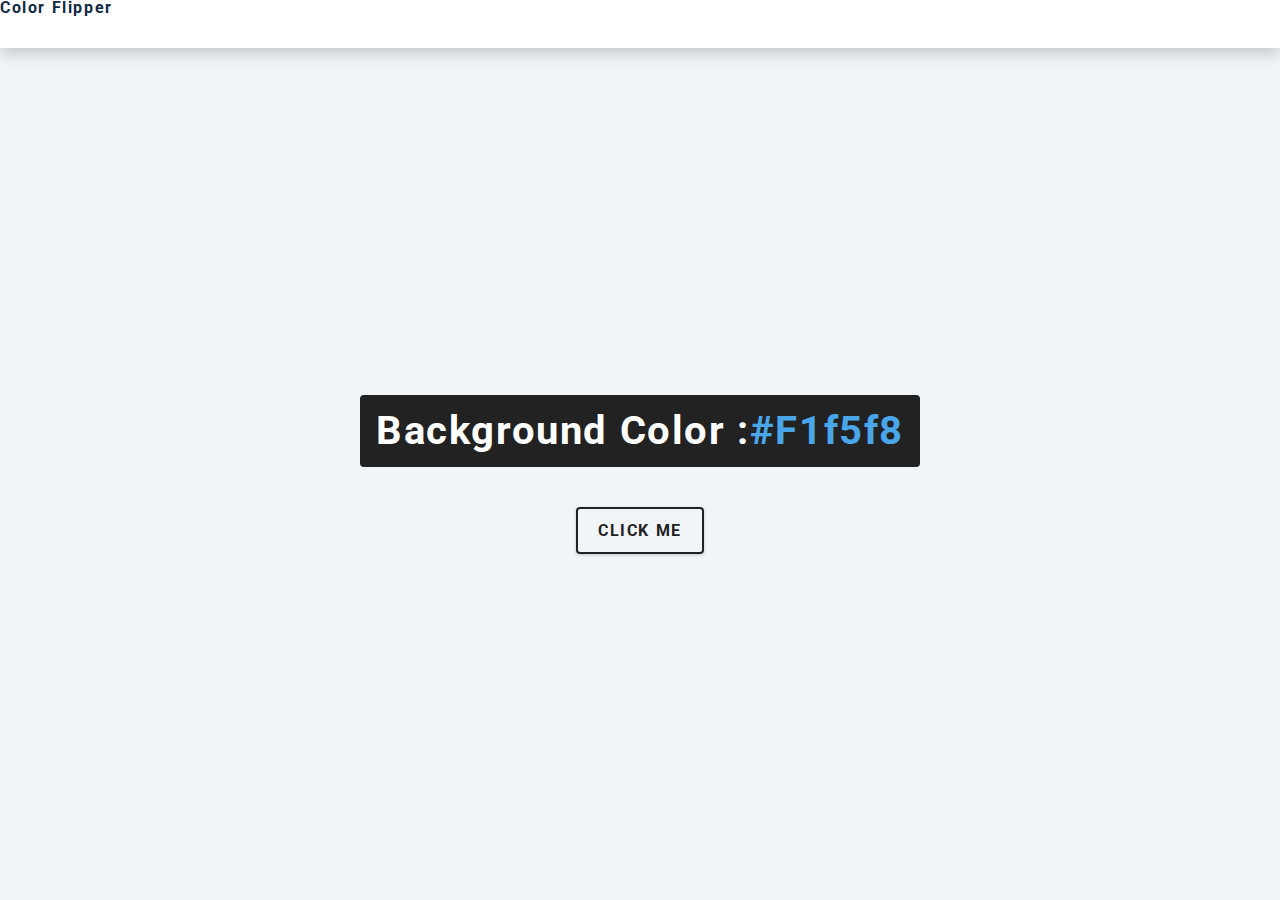
<file: 01-color-flipper/index.html>
<!DOCTYPE html>
<html lang="en">
<head>
    <meta charset="UTF-8">
    <meta http-equiv="X-UA-Compatible" content="IE=edge">
    <meta name="viewport" content="width=device-width, initial-scale=1.0">
    <title>Document</title>
    <link rel="stylesheet" href="style.css">
</head>
<body>
    <nav>
        <div>
            <h4>color flipper</h4>
            <ul class="nav-links">
                <li><a href=""></a></li>
                <li><a href=""></a></li>
            </ul>
        </div>
    </nav>
    <main>
        <div class="container">
            <h2>background color :<span class="color">#f1f5f8</span></h2>
            <button class="btn btn-hero">click me</button>
        </div>
    </main>
    <script src="script.js"></script>
</body>
</html>
</file>
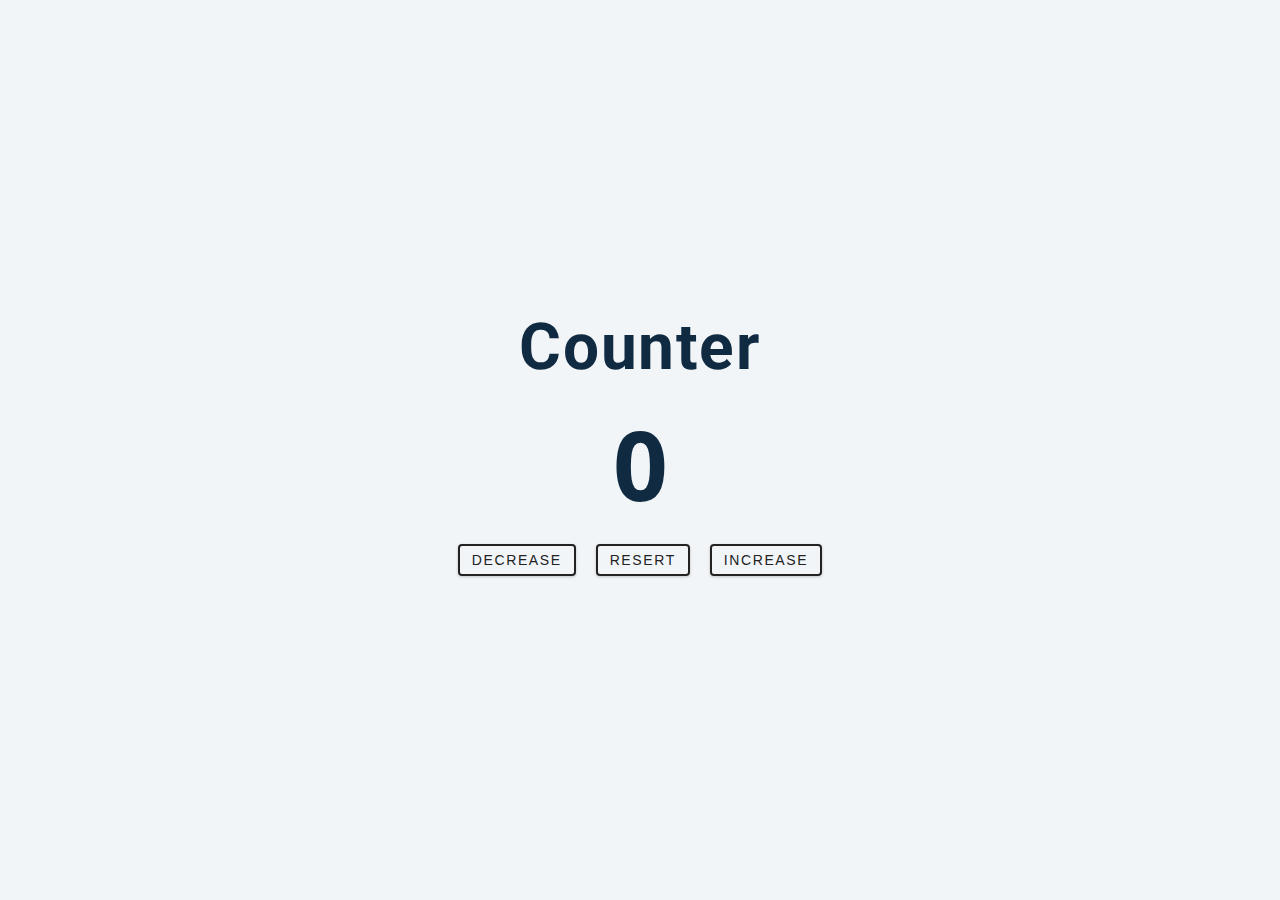
<file: 02-counter/index.html>
<!DOCTYPE html>
<html lang="en">
<head>
    <meta charset="UTF-8">
    <meta http-equiv="X-UA-Compatible" content="IE=edge">
    <meta name="viewport" content="width=device-width, initial-scale=1.0">
    <title>Counter</title>
    <link rel="stylesheet" href="styles.css">
</head>
<body>
    <main>
    <div class="container">
        <h1>Counter</h1>
        <span id="value">0</span>
        <div class="button-container">
            <button class="btn decrease">Decrease</button>
            <button class="btn reset" >Resert</button>
            <button class="btn increase">Increase</button>
        </div>
    </div>
</main>
<script src="app.js"></script>
</body>
</html>
</file>
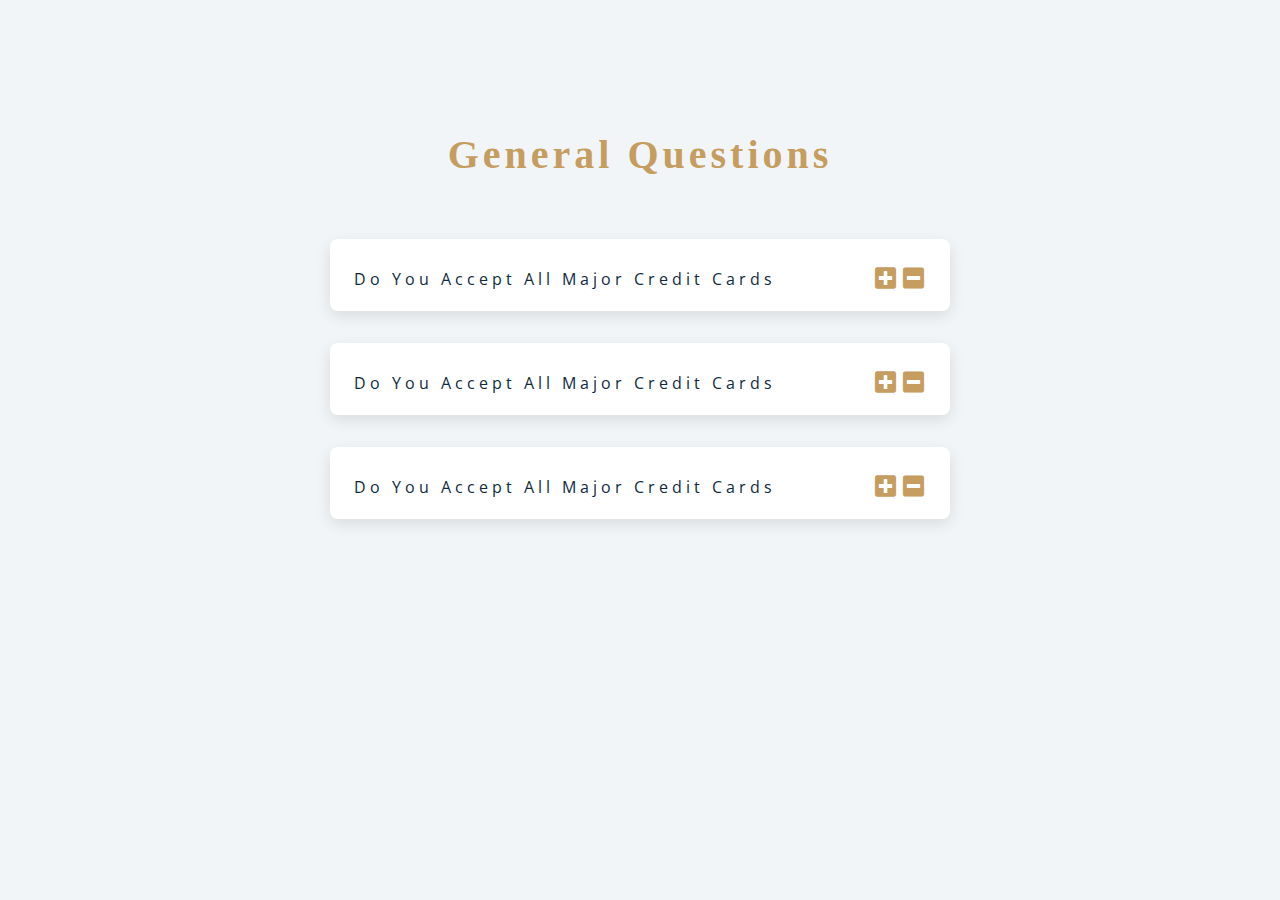
<file: 07-questions/index.html>
<!DOCTYPE html>
<html lang="en">
<head>
    <meta charset="UTF-8">
    <meta http-equiv="X-UA-Compatible" content="IE=edge">
    <meta name="viewport" content="width=device-width, initial-scale=1.0">
    <title>Document</title>
    <link rel="stylesheet" href="styles.css">
    <link rel="stylesheet" href="https://cdnjs.cloudflare.com/ajax/libs/font-awesome/5.14.0/css/all.min.css" />
</head>
<body>
    <sections class="questions">
        <div class="title">
            <h2>General Questions</h2>
        </div>
        <div class="section-center">
            <article class="question">
                <div class="question-title">
                    <p>do you accept all major credit cards</p>
                    <button type="button" class="question-btn">
                        <span>
                            <i class="fa fa-plus-square"></i>
                        </span>
                        <span>
                            <i class="fa fa-minus-square"></i>
                        </span>
                    </button> 
                </div>
                <div class="question-text">
                    <p>Lorem ipsum dolor sit amet, consectetur adipisicing elit. Est
                        dolore illo dolores quia nemo doloribus quaerat, magni numquam
                        repellat reprehenderit.</p>
                </div>
            </article>
            <article class="question">
                <div class="question-title">
                    <p>do you accept all major credit cards</p>
                    <button type="button" class="question-btn">
                        <span>
                            <i class="fa fa-plus-square"></i>
                        </span>
                        <span>
                            <i class="fa fa-minus-square"></i>
                        </span>
                    </button> 
                </div>
                <div class="question-text">
                    <p>Lorem ipsum dolor sit amet, consectetur adipisicing elit. Est
                        dolore illo dolores quia nemo doloribus quaerat, magni numquam
                        repellat reprehenderit.</p>
                </div>
            </article>
            <article class="question">
                <div class="question-title">
                    <p>do you accept all major credit cards</p>
                    <button type="button" class="question-btn">
                        <span class="plus-icon">
                            <i class="fa fa-plus-square"></i>
                        </span>
                        <span class="plus-icon">
                            <i class="fa fa-minus-square"></i>
                        </span>
                    </button> 
                </div>
                <div class="question-text">
                    <p>Lorem ipsum dolor sit amet, consectetur adipisicing elit. Est
                        dolore illo dolores quia nemo doloribus quaerat, magni numquam
                        repellat reprehenderit.</p>
                </div>
            </article>
        </div>
    </sections>
    <script src="app.js"></script>
</body>
</html>
</file>
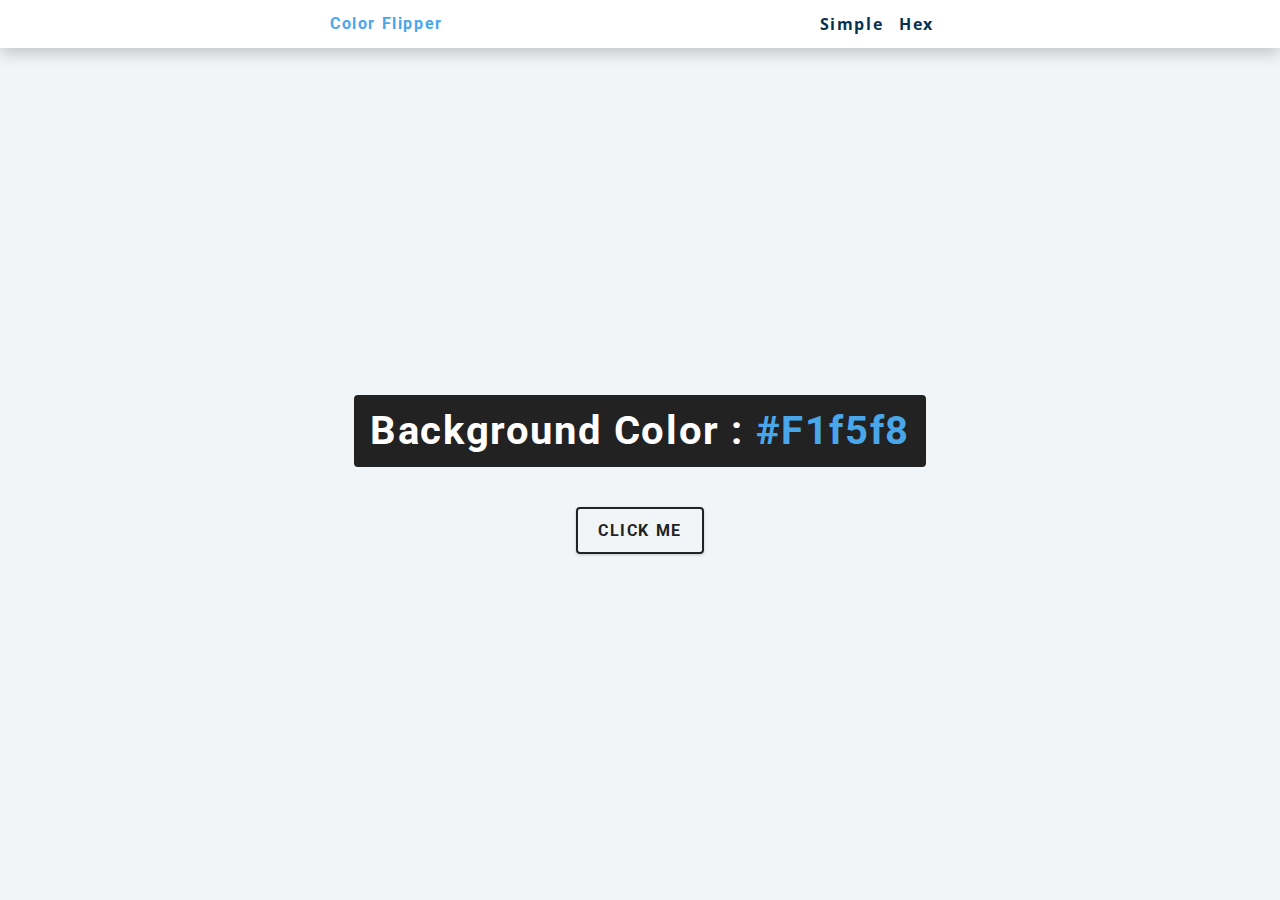
<file: 01-color-flipper/hex.html>
<!DOCTYPE html>
<html lang="en">
  <head>
    <meta charset="UTF-8" />
    <meta name="viewport" content="width=device-width, initial-scale=1.0" />
    <title>Color Flipper || Hex</title>

    <!-- styles -->
    <link rel="stylesheet" href="style.css" />
  </head>

  <body>
    <nav>
      <div class="nav-center">
        <h4>color flipper</h4>
        <ul class="nav-links">
          <li><a href="index.html">simple</a></li>
          <li><a href="hex.html">hex</a></li>
        </ul>
      </div>
    </nav>
    <main>
      <div class="container">
        <h2>background color : <span class="color">#f1f5f8</span></h2>
        <button class="btn btn-hero" id="btn">click me</button>
      </div>
    </main>
    <!-- javascript -->
    <script src="hex.js"></script>
  </body>
</html>
</file>
<file: 01-color-flipper/style.css>
/*
=============== 
Fonts
===============
*/
@import url("https://fonts.googleapis.com/css?family=Open+Sans|Roboto:400,700&display=swap");

/*
=============== 
Variables
===============
*/

:root {
  /* dark shades of primary color*/
  --clr-primary-1: hsl(205, 86%, 17%);
  --clr-primary-2: hsl(205, 77%, 27%);
  --clr-primary-3: hsl(205, 72%, 37%);
  --clr-primary-4: hsl(205, 63%, 48%);
  /* primary/main color */
  --clr-primary-5: hsl(205, 78%, 60%);
  /* lighter shades of primary color */
  --clr-primary-6: hsl(205, 89%, 70%);
  --clr-primary-7: hsl(205, 90%, 76%);
  --clr-primary-8: hsl(205, 86%, 81%);
  --clr-primary-9: hsl(205, 90%, 88%);
  --clr-primary-10: hsl(205, 100%, 96%);
  /* darkest grey - used for headings */
  --clr-grey-1: hsl(209, 61%, 16%);
  --clr-grey-2: hsl(211, 39%, 23%);
  --clr-grey-3: hsl(209, 34%, 30%);
  --clr-grey-4: hsl(209, 28%, 39%);
  /* grey used for paragraphs */
  --clr-grey-5: hsl(210, 22%, 49%);
  --clr-grey-6: hsl(209, 23%, 60%);
  --clr-grey-7: hsl(211, 27%, 70%);
  --clr-grey-8: hsl(210, 31%, 80%);
  --clr-grey-9: hsl(212, 33%, 89%);
  --clr-grey-10: hsl(210, 36%, 96%);
  --clr-white: #fff;
  --clr-red-dark: hsl(360, 67%, 44%);
  --clr-red-light: hsl(360, 71%, 66%);
  --clr-green-dark: hsl(125, 67%, 44%);
  --clr-green-light: hsl(125, 71%, 66%);
  --clr-black: #222;
  --ff-primary: "Roboto", sans-serif;
  --ff-secondary: "Open Sans", sans-serif;
  --transition: all 0.3s linear;
  --spacing: 0.1rem;
  --radius: 0.25rem;
  --light-shadow: 0 5px 15px rgba(0, 0, 0, 0.1);
  --dark-shadow: 0 5px 15px rgba(0, 0, 0, 0.2);
  --max-width: 1170px;
  --fixed-width: 620px;
}
/*
=============== 
Global Styles
===============
*/

*,
::after,
::before {
  margin: 0;
  padding: 0;
  box-sizing: border-box;
}
body {
  font-family: var(--ff-secondary);
  background: var(--clr-grey-10);
  color: var(--clr-grey-1);
  line-height: 1.5;
  font-size: 0.875rem;
}
ul {
  list-style-type: none;
}
a {
  text-decoration: none;
}
h1,
h2,
h3,
h4 {
  letter-spacing: var(--spacing);
  text-transform: capitalize;
  line-height: 1.25;
  margin-bottom: 0.75rem;
  font-family: var(--ff-primary);
}
h1 {
  font-size: 3rem;
}
h2 {
  font-size: 2rem;
}
h3 {
  font-size: 1.25rem;
}
h4 {
  font-size: 0.875rem;
}
p {
  margin-bottom: 1.25rem;
  color: var(--clr-grey-5);
}
@media screen and (min-width: 800px) {
  h1 {
    font-size: 4rem;
  }
  h2 {
    font-size: 2.5rem;
  }
  h3 {
    font-size: 1.75rem;
  }
  h4 {
    font-size: 1rem;
  }
  body {
    font-size: 1rem;
  }
  h1,
  h2,
  h3,
  h4 {
    line-height: 1;
  }
}
/*  global classes */

/* section */
.section {
  padding: 5rem 0;
}

.section-center {
  width: 90vw;
  margin: 0 auto;
  max-width: 1170px;
}
@media screen and (min-width: 992px) {
  .section-center {
    width: 95vw;
  }
}
main {
  min-height: 100vh;
  display: grid;
  place-items: center;
}

/*
=============== 
Nav
===============
*/
nav {
  background: var(--clr-white);
  height: 3rem;
  display: grid;
  align-items: center;
  box-shadow: var(--dark-shadow);
}
.nav-center {
  width: 90vw;
  max-width: var(--fixed-width);
  margin: 0 auto;
  display: flex;
  align-items: center;
  justify-content: space-between;
}
.nav-center h4 {
  margin-bottom: 0;
  color: var(--clr-primary-5);
}
.nav-links {
  display: flex;
}
nav a {
  text-transform: capitalize;
  font-weight: 700;
  font-size: 1rem;
  color: var(--clr-primary-1);
  letter-spacing: var(--spacing);
  margin-right: 1rem;
}
nav a:hover {
  color: var(--clr-primary-5);
}
/*
=============== 
Container
===============
*/
main {
  min-height: calc(100vh - 3rem);
  display: grid;
  place-items: center;
}
.container {
  text-align: center;
}
.container h2 {
  background: var(--clr-black);
  color: var(--clr-white);
  padding: 1rem;
  border-radius: var(--radius);
  margin-bottom: 2.5rem;
}
.color {
  color: var(--clr-primary-5);
}
.btn-hero {
  font-family: var(--ff-primary);
  text-transform: uppercase;
  background: transparent;
  color: var(--clr-black);
  letter-spacing: var(--spacing);
  display: inline-block;
  font-weight: 700;
  transition: var(--transition);
  border: 2px solid var(--clr-black);
  cursor: pointer;
  box-shadow: 0 1px 3px rgba(0, 0, 0, 0.2);
  border-radius: var(--radius);
  font-size: 1rem;
  padding: 0.75rem 1.25rem;
}
.btn-hero:hover {
  color: var(--clr-white);
  background: var(--clr-black);
}
</file>
<file: 02-counter/styles.css>
/*
=============== 
Fonts
===============
*/
@import url("https://fonts.googleapis.com/css?family=Open+Sans|Roboto:400,700&display=swap");

/*
=============== 
Variables
===============
*/

:root {
  /* dark shades of primary color*/
  --clr-primary-1: hsl(205, 86%, 17%);
  --clr-primary-2: hsl(205, 77%, 27%);
  --clr-primary-3: hsl(205, 72%, 37%);
  --clr-primary-4: hsl(205, 63%, 48%);
  /* primary/main color */
  --clr-primary-5: hsl(205, 78%, 60%);
  /* lighter shades of primary color */
  --clr-primary-6: hsl(205, 89%, 70%);
  --clr-primary-7: hsl(205, 90%, 76%);
  --clr-primary-8: hsl(205, 86%, 81%);
  --clr-primary-9: hsl(205, 90%, 88%);
  --clr-primary-10: hsl(205, 100%, 96%);
  /* darkest grey - used for headings */
  --clr-grey-1: hsl(209, 61%, 16%);
  --clr-grey-2: hsl(211, 39%, 23%);
  --clr-grey-3: hsl(209, 34%, 30%);
  --clr-grey-4: hsl(209, 28%, 39%);
  /* grey used for paragraphs */
  --clr-grey-5: hsl(210, 22%, 49%);
  --clr-grey-6: hsl(209, 23%, 60%);
  --clr-grey-7: hsl(211, 27%, 70%);
  --clr-grey-8: hsl(210, 31%, 80%);
  --clr-grey-9: hsl(212, 33%, 89%);
  --clr-grey-10: hsl(210, 36%, 96%);
  --clr-white: #fff;
  --clr-red-dark: hsl(360, 67%, 44%);
  --clr-red-light: hsl(360, 71%, 66%);
  --clr-green-dark: hsl(125, 67%, 44%);
  --clr-green-light: hsl(125, 71%, 66%);
  --clr-black: #222;
  --ff-primary: "Roboto", sans-serif;
  --ff-secondary: "Open Sans", sans-serif;
  --transition: all 0.3s linear;
  --spacing: 0.1rem;
  --radius: 0.25rem;
  --light-shadow: 0 5px 15px rgba(0, 0, 0, 0.1);
  --dark-shadow: 0 5px 15px rgba(0, 0, 0, 0.2);
  --max-width: 1170px;
  --fixed-width: 620px;
}
/*
=============== 
Global Styles
===============
*/

*,
::after,
::before {
  margin: 0;
  padding: 0;
  box-sizing: border-box;
}
body {
  font-family: var(--ff-secondary);
  background: var(--clr-grey-10);
  color: var(--clr-grey-1);
  line-height: 1.5;
  font-size: 0.875rem;
}
ul {
  list-style-type: none;
}
a {
  text-decoration: none;
}
h1,
h2,
h3,
h4 {
  letter-spacing: var(--spacing);
  text-transform: capitalize;
  line-height: 1.25;
  margin-bottom: 0.75rem;
  font-family: var(--ff-primary);
}
h1 {
  font-size: 3rem;
}
h2 {
  font-size: 2rem;
}
h3 {
  font-size: 1.25rem;
}
h4 {
  font-size: 0.875rem;
}
p {
  margin-bottom: 1.25rem;
  color: var(--clr-grey-5);
}
@media screen and (min-width: 800px) {
  h1 {
    font-size: 4rem;
  }
  h2 {
    font-size: 2.5rem;
  }
  h3 {
    font-size: 1.75rem;
  }
  h4 {
    font-size: 1rem;
  }
  body {
    font-size: 1rem;
  }
  h1,
  h2,
  h3,
  h4 {
    line-height: 1;
  }
}
/*  global classes */

/* section */
.section {
  padding: 5rem 0;
}

.section-center {
  width: 90vw;
  margin: 0 auto;
  max-width: 1170px;
}
@media screen and (min-width: 992px) {
  .section-center {
    width: 95vw;
  }
}
main {
  min-height: 100vh;
  display: grid;
  place-items: center;
}

/*
=============== 
Counter
===============
*/

main {
  min-height: 100vh;
  display: grid;
  place-items: center;
}
.container {
  text-align: center;
}
#value {
  font-size: 6rem;
  font-weight: bold;
}
.btn {
  text-transform: uppercase;
  background: transparent;
  color: var(--clr-black);
  padding: 0.375rem 0.75rem;
  letter-spacing: var(--spacing);
  display: inline-block;
  transition: var(--transition);
  font-size: 0.875rem;
  border: 2px solid var(--clr-black);
  cursor: pointer;
  box-shadow: 0 1px 3px rgba(0, 0, 0, 0.2);
  border-radius: var(--radius);
  margin: 0.5rem;
}
.btn:hover {
  color: var(--clr-white);
  background: var(--clr-black);
}
</file>
<file: 07-questions/styles.css>
/*
=============== 
Fonts
===============
*/
@import url("https://fonts.googleapis.com/css?family=Open+Sans|Roboto:400,700&display=swap");

/*
=============== 
Variables
===============
*/

:root {
  /* dark shades of primary color*/
  --clr-primary-1: hsl(205, 86%, 17%);
  --clr-primary-2: hsl(205, 77%, 27%);
  --clr-primary-3: hsl(205, 72%, 37%);
  --clr-primary-4: hsl(205, 63%, 48%);
  /* primary/main color */
  --clr-primary-5: #49a6e9;
  /* lighter shades of primary color */
  --clr-primary-6: hsl(205, 89%, 70%);
  --clr-primary-7: hsl(205, 90%, 76%);
  --clr-primary-8: hsl(205, 86%, 81%);
  --clr-primary-9: hsl(205, 90%, 88%);
  --clr-primary-10: hsl(205, 100%, 96%);
  /* darkest grey - used for headings */
  --clr-grey-1: hsl(209, 61%, 16%);
  --clr-grey-2: hsl(211, 39%, 23%);
  --clr-grey-3: hsl(209, 34%, 30%);
  --clr-grey-4: hsl(209, 28%, 39%);
  /* grey used for paragraphs */
  --clr-grey-5: hsl(210, 22%, 49%);
  --clr-grey-6: hsl(209, 23%, 60%);
  --clr-grey-7: hsl(211, 27%, 70%);
  --clr-grey-8: hsl(210, 31%, 80%);
  --clr-grey-9: hsl(212, 33%, 89%);
  --clr-grey-10: hsl(210, 36%, 96%);
  --clr-white: #fff;
  --clr-red-dark: hsl(360, 67%, 44%);
  --clr-red-light: hsl(360, 71%, 66%);
  --clr-green-dark: hsl(125, 67%, 44%);
  --clr-green-light: hsl(125, 71%, 66%);
  --clr-gold: #c59d5f;
  --clr-black: #222;
  --ff-primary: "Roboto", sans-serif;
  --ff-secondary: "Open Sans", sans-serif;
  --transition: all 0.3s linear;
  --spacing: 0.25rem;
  --radius: 0.5rem;
  --light-shadow: 0 5px 15px rgba(0, 0, 0, 0.1);
  --dark-shadow: 0 5px 15px rgba(0, 0, 0, 0.2);
  --max-width: 1170px;
  --fixed-width: 620px;
}
/*
=============== 
Global Styles
===============
*/

*,
::after,
::before {
  margin: 0;
  padding: 0;
  box-sizing: border-box;
}
body {
  font-family: var(--ff-secondary);
  background: var(--clr-grey-10);
  color: var(--clr-grey-1);
  line-height: 1.5;
  font-size: 0.875rem;
}
ul {
  list-style-type: none;
}
a {
  text-decoration: none;
}
img:not(.logo) {
  width: 100%;
}
img {
  display: block;
}

h1,
h2,
h3,
h4 {
  letter-spacing: var(--spacing);
  text-transform: capitalize;
  line-height: 1.25;
  margin-bottom: 0.75rem;
  font-family: var(--ff-primary);
}
h1 {
  font-size: 3rem;
}
h2 {
  font-size: 2rem;
}
h3 {
  font-size: 1.25rem;
}
h4 {
  font-size: 0.875rem;
}
p {
  margin-bottom: 1.25rem;
  color: var(--clr-grey-5);
}
@media screen and (min-width: 800px) {
  h1 {
    font-size: 4rem;
  }
  h2 {
    font-size: 2.5rem;
  }
  h3 {
    font-size: 1.75rem;
  }
  h4 {
    font-size: 1rem;
  }
  body {
    font-size: 1rem;
  }
  h1,
  h2,
  h3,
  h4 {
    line-height: 1;
  }
}
/*  global classes */

.btn {
  text-transform: uppercase;
  background: transparent;
  color: var(--clr-black);
  padding: 0.375rem 0.75rem;
  letter-spacing: var(--spacing);
  display: inline-block;
  transition: var(--transition);
  font-size: 0.875rem;
  border: 2px solid var(--clr-black);
  cursor: pointer;
  box-shadow: 0 1px 3px rgba(0, 0, 0, 0.2);
  border-radius: var(--radius);
}
.btn:hover {
  color: var(--clr-white);
  background: var(--clr-black);
}
/* section */
.section {
  padding: 5rem 0;
}

.section-center {
  width: 90vw;
  margin: 0 auto;
  max-width: 1170px;
}
@media screen and (min-width: 992px) {
  .section-center {
    width: 95vw;
  }
}
main {
  min-height: 100vh;
  display: grid;
  place-items: center;
}
/*
=============== 
Questions
===============
*/
.title {
  margin-top: 15vh;
  margin-bottom: 4rem;
}
.title h2 {
  color: var(--clr-gold);
  font-family: "Great Vibes", cursive;
  text-align: center;
}
.section-center {
  max-width: var(--fixed-width);
}
.question {
  background: var(--clr-white);
  border-radius: var(--radius);
  box-shadow: var(--light-shadow);
  padding: 1.5rem 1.5rem 0 1.5rem;
  margin-bottom: 2rem;
}
.question-title {
  display: flex;
  justify-content: space-between;
  align-items: center;
  text-transform: capitalize;
  padding-bottom: 1rem;
}

.question-title p {
  margin-bottom: 0;
  letter-spacing: var(--spacing);
  color: var(--clr-grey-1);
}
.question-btn {
  font-size: 1.5rem;
  background: transparent;
  border-color: transparent;
  cursor: pointer;
  color: var(--clr-gold);
  transition: var(--transition);
}
.question-btn:hover {
  transform: rotate(90deg);
}
.question-text {
  padding: 1rem 0 1.5rem 0;
  border-top: 1px solid rgba(0, 0, 0, 0.2);
}
.question-text p {
  margin-bottom: 0;
}
/* hide text */
.question-text {
  display: none;
}
.show-text .question-text {
  display: block;
}
.minus-icon {
  display: none;
}
.show-text .minus-icon {
  display: inline;
}
.show-text .plus-icon {
  display: none;
}
</file>
